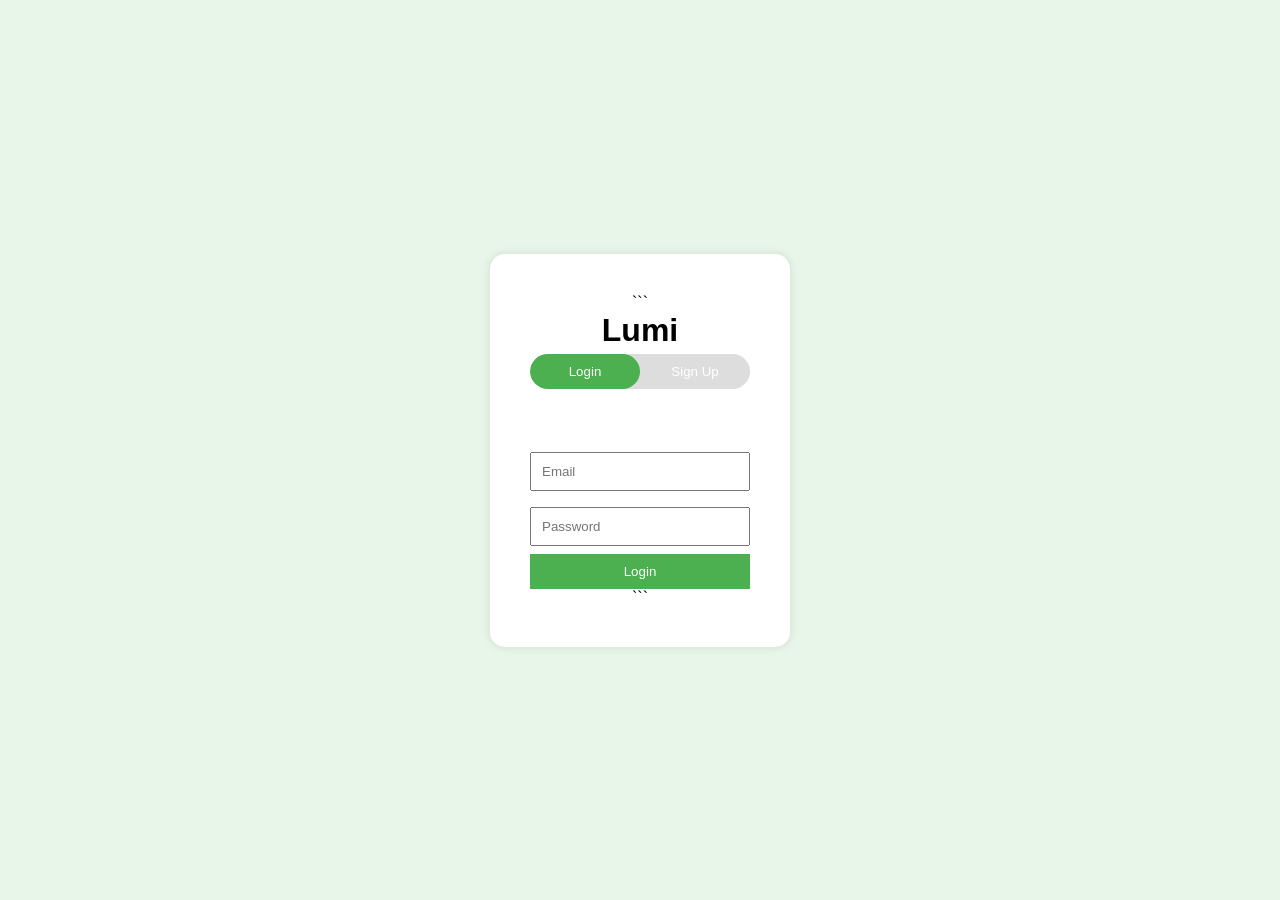
<file: Front-end/index.html>
<!DOCTYPE html>

<html>
<head>
  <title>Lumi Login</title>
  <link rel="stylesheet" href="style.css">
</head>

<body>

<div class="login-page">

  <div class="login-box">

```
<h1>Lumi</h1>

<div class="toggle">
  <div id="slider"></div>
  <button onclick="setMode('login')">Login</button>
  <button onclick="setMode('signup')">Sign Up</button>
</div>

<input id="name" placeholder="Name">
<input id="email" placeholder="Email">
<input id="password" type="password" placeholder="Password">

<button id="mainBtn" onclick="submitForm()">Login</button>
```

  </div>

</div>

<script>

let mode = "login";

function setMode(m) {

  mode = m;

  const slider = document.getElementById("slider");
  const nameField = document.getElementById("name");
  const btn = document.getElementById("mainBtn");

  if (mode === "login") {
    slider.style.left = "0%";
    nameField.style.opacity = "0";
    nameField.style.height = "0px";
    btn.innerText = "Login";
  }

  else {
    slider.style.left = "50%";
    nameField.style.opacity = "1";
    nameField.style.height = "40px";
    btn.innerText = "Sign Up";
  }

}


function getUsers() {
  return JSON.parse(localStorage.getItem("users")) || [];
}

function saveUsers(users) {
  localStorage.setItem("users", JSON.stringify(users));
}


function submitForm() {

  const name = document.getElementById("name").value;
  const email = document.getElementById("email").value;
  const password = document.getElementById("password").value;

  let users = getUsers();


  if (mode === "signup") {

    let exists = users.find(u => u.email === email);

    if (exists) {
      alert("User exists");
      return;
    }

    users.push({ name, email, password });

    saveUsers(users);

    alert("Signup successful");

  }

  else {

    let user = users.find(
      u => u.email === email && u.password === password
    );

    if (user) {

      localStorage.setItem("loggedIn", "true");
      localStorage.setItem("username", user.name);

      window.location.href = "chat.html";

    } else {
      alert("Invalid login");
    }

  }

}


setMode("login");

</script>

</body>
</html>
</file>
<file: Front-end/style.css>
* {
  box-sizing: border-box;
  margin: 0;
  font-family: "Segoe UI", sans-serif;
}

body {
  background: #f5f4ef;
}

/* Layout */

.app {
  display: flex;
  height: 100vh;
}

/* 🌿 SIDEBAR */

.sidebar {
  width: 260px;
  background: #f0efd1;
  border-right: 1px solid #ddd;
  padding: 26px 18px;
}

.brand {
  display: flex;
  align-items: center;
  gap: 12px;
}

.sidebar-logo {
  width: 42px;
  height: 42px;
  border-radius: 10px;
  object-fit: cover;
}

.brand h2 { color: #3d5c52; }
.brand p { font-size: 13px; color: #6f7d78; }

.features-title {
  margin-top: 30px;
  margin-bottom: 12px;
  font-size: 12px;
  color: #8b8b8b;
  letter-spacing: 1px;
}

.features-list { list-style: none; }

.feature {
  padding: 12px;
  border-radius: 12px;
  margin-bottom: 8px;
  cursor: pointer;
  transition: all 0.25s ease;
}

.feature:hover {
  background: #e6ebe7;
  transform: translateX(6px) scale(1.03);
  box-shadow: 0 4px 10px rgba(0,0,0,0.08);
}

.feature.active {
  background: #dfe7e3;
  font-weight: 600;
  transform: translateX(6px);
  box-shadow: 0 4px 10px rgba(0,0,0,0.1);
}

.center-area {
  flex: 1;
  display: flex;
  justify-content: center;
  align-items: center;
}

.chat-container {
  width: 720px;
  max-width: 95vw;
  text-align: center;
}

/* 🌿 MAIN */

.main {
  flex: 1;
  display: flex;
  flex-direction: column;
  padding: 0;
}

/* 🌿 CHAT CONTAINER */

.chat-container {
  width: 720px;
  max-width: 95vw;
  text-align: center;
}

.chat-container h1 {
  margin-bottom: 20px;
}

/* 💬 CHAT BOX */

.chat-box {
  max-height: 420px;
  overflow-y: auto;
  display: flex;
  flex-direction: column;
  gap: 14px;
  margin-bottom: 16px;
}

/* Message rows */

.msg-row {
  display: flex;
  align-items: flex-end;
  gap: 8px;
}

/* USER */

.msg-row.user {
  justify-content: flex-end;
}

/* BOT */

.msg-row.bot {
  justify-content: flex-start;
}

/* Custom logo beside bot */

.bot-logo {
  width: 34px;
  height: 34px;
  border-radius: 50%;
  object-fit: cover;
}

/* Base bubble */

.msg {
  padding: 12px 16px;
  border-radius: 18px;
  max-width: 65%;
  font-size: 15px;
  line-height: 1.4;
}

/* 🌿 USER GREEN */

.msg.user {
  background:  #5f7f5f;
  color: white;
  border-bottom-right-radius: 6px;
}

/* 💛 BOT YELLOW */

.msg.bot {
  background: #f6f1c6;
  color: #3f4f49;
  border-bottom-left-radius: 6px;
  border: 1px solid #e8e0a6;
}

/* Typing */

.typing {
  font-style: italic;
  opacity: 0.7;
}

/* ✉️ INPUT BAR */

.chat-input {
  display: flex;
  background: #fbfbfa;
  border: 2px solid #3f3f3f;
  border-radius: 40px;
  padding: 8px;
}

.chat-input input {
  flex: 1;
  border: none;
  outline: none;
  background: transparent;
  padding: 12px 16px;
  font-size: 16px;
}

/* Send button */

.chat-input button {
  background: #5f7f5f;
  color: white;
  border: none;
  padding: 12px 26px;
  border-radius: 30px;
  font-weight: 600;
  cursor: pointer;
}

.chat-input button:hover {
  background:  #5f7f5f;
}

/* 📱 Responsive */

@media (max-width: 800px) {

  .sidebar {
    display: none;
  }

  .main {
    padding: 12px;
  }

  .chat-container h1 {
    font-size: 24px;
  }

}


/* LOGIN PAGE */

.login-page {
  height: 100vh;
  display: flex;
  justify-content: center;
  align-items: center;
  background: #e8f5e9; /* same soft green */
}

.login-box {
  background: white;
  padding: 40px;
  border-radius: 15px;
  box-shadow: 0 0 10px rgba(0,0,0,0.1);
  text-align: center;
  width: 300px;
}

.login-box h1 {
  margin-bottom: 5px;
}

.login-box p {
  margin-bottom: 20px;
  color: gray;
}

.login-box input {
  width: 100%;
  padding: 10px;
  margin: 8px 0;
}

.login-box button {
  width: 100%;
  padding: 10px;
  background: #4caf50;
  color: white;
  border: none;
  cursor: pointer;
}

.tabs {
  display: flex;
  gap: 10px;
  margin-bottom: 15px;
}

.tabs button {
  flex: 1;
  padding: 8px;
  cursor: pointer;
}

.toggle {
  position: relative;
  display: flex;
  background: #ddd;
  border-radius: 20px;
  overflow: hidden;
  margin-bottom: 15px;
}

.toggle button {
  flex: 1;
  padding: 10px;
  border: none;
  background: transparent;
  z-index: 2;
  cursor: pointer;
}

#slider {
  position: absolute;
  width: 50%;
  height: 100%;
  background: #4caf50;
  left: 0%;
  transition: 0.3s;
  border-radius: 20px;
}

#name {
  transition: 0.3s;
  overflow: hidden;
}


/* Log out Button */
/* TOP BAR */

.top-bar {
  width: 100%;
  padding: 12px 20px;
  display: flex;
  justify-content: flex-start;
}


/* LOGOUT BUTTON */

.logout-btn {
  background: #5c7c5c;
  color: white;
  border: none;
  padding: 8px 14px;
  border-radius: 8px;
  cursor: pointer;
}

.logout-btn:hover {
  background: #4e6e4e;
}
</file>
